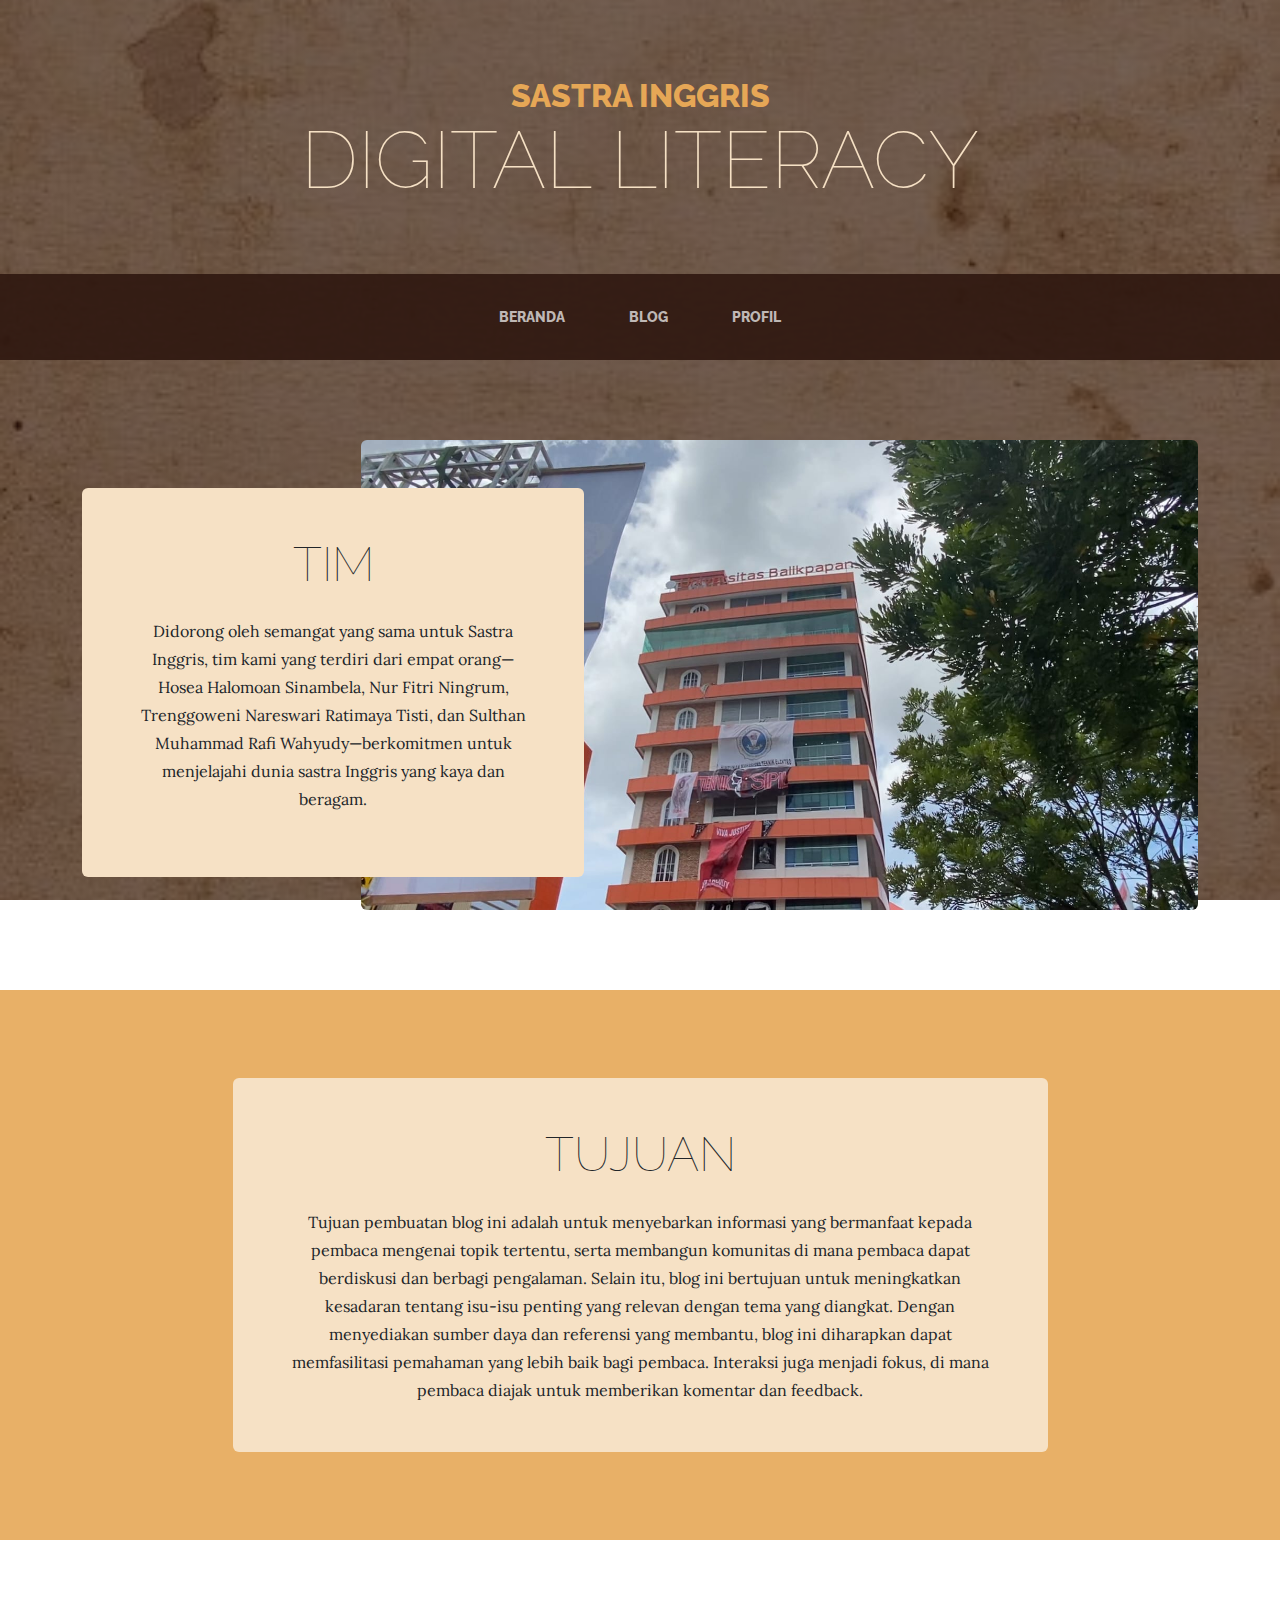
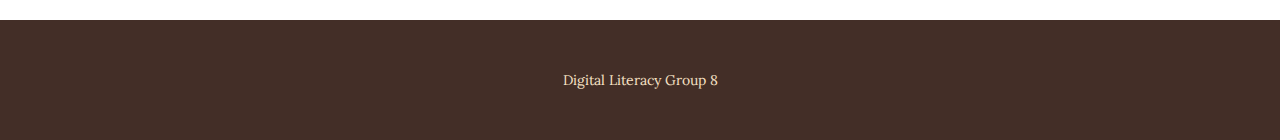
<file: index.html>
<!DOCTYPE html>
<html lang="en">
    <head>
        <meta charset="utf-8" />
        <meta name="viewport" content="width=device-width, initial-scale=1, shrink-to-fit=no" />
        <meta name="description" content="" />
        <meta name="author" content="" />
        <title>Business Casual - Start Bootstrap Theme</title>
        <link rel="icon" type="image/x-icon" href="assets/favicon.ico" />
        <!-- Google fonts-->
        <link href="https://fonts.googleapis.com/css?family=Raleway:100,100i,200,200i,300,300i,400,400i,500,500i,600,600i,700,700i,800,800i,900,900i" rel="stylesheet" />
        <link href="https://fonts.googleapis.com/css?family=Lora:400,400i,700,700i" rel="stylesheet" />
        <!-- Core theme CSS (includes Bootstrap)-->
        <link href="css/styles.css" rel="stylesheet" />
    </head>
    <body>
        <header>
            <h1 class="site-heading text-center text-faded d-none d-lg-block">
                <span class="site-heading-upper text-primary mb-3">Sastra Inggris</span>
                <span class="site-heading-lower">Digital Literacy</span>
            </h1>
        </header>
        <!-- Navigation-->
        <nav class="navbar navbar-expand-lg navbar-dark py-lg-4" id="mainNav">
            <div class="container">
                <a class="navbar-brand text-uppercase fw-bold d-lg-none" href="index.html">Start Bootstrap</a>
                <button class="navbar-toggler" type="button" data-bs-toggle="collapse" data-bs-target="#navbarSupportedContent" aria-controls="navbarSupportedContent" aria-expanded="false" aria-label="Toggle navigation"><span class="navbar-toggler-icon"></span></button>
                <div class="collapse navbar-collapse" id="navbarSupportedContent">
                    <ul class="navbar-nav mx-auto">
                        <li class="nav-item px-lg-4"><a class="nav-link text-uppercase" href="index.html">Beranda</a></li>
                        <li class="nav-item px-lg-4"><a class="nav-link text-uppercase" href="about.html">Blog</a></li>
                        <li class="nav-item px-lg-4"><a class="nav-link text-uppercase" href="products.html">Profil</a></li>
                    </ul>
                </div>
            </div>
        </nav>
        <section class="page-section clearfix">
            <div class="container">
                <div class="intro">
                    <img class="intro-img img-fluid mb-3 mb-lg-0 rounded" src="assets/img/intro.jpg" alt="..." />
                    <div class="intro-text left-0 text-center bg-faded p-5 rounded">
                        <h2 class="section-heading mb-4">
                            <span class="section-heading-lower">Tim</span>
                        </h2>
                        <p class="mb-3">Didorong oleh semangat yang sama untuk Sastra Inggris, tim kami yang terdiri dari empat orang—Hosea Halomoan Sinambela, Nur Fitri Ningrum, Trenggoweni Nareswari Ratimaya Tisti, dan Sulthan Muhammad Rafi Wahyudy—berkomitmen untuk menjelajahi dunia sastra Inggris yang kaya dan beragam.</p>
                    </div>
                </div>
            </div>
        </section>
        <section class="page-section cta">
            <div class="container">
                <div class="row">
                    <div class="col-xl-9 mx-auto">
                        <div class="cta-inner bg-faded text-center rounded">
                            <h2 class="section-heading mb-4">
                                <span class="section-heading-lower">Tujuan</span>
                            </h2>
                            <p class="mb-0">Tujuan pembuatan blog ini adalah untuk menyebarkan informasi yang bermanfaat kepada pembaca mengenai topik tertentu, serta membangun komunitas di mana pembaca dapat berdiskusi dan berbagi pengalaman. Selain itu, blog ini bertujuan untuk meningkatkan kesadaran tentang isu-isu penting yang relevan dengan tema yang diangkat. Dengan menyediakan sumber daya dan referensi yang membantu, blog ini diharapkan dapat memfasilitasi pemahaman yang lebih baik bagi pembaca. Interaksi juga menjadi fokus, di mana pembaca diajak untuk memberikan komentar dan feedback.</p>
                        </div>
                    </div>
                </div>
            </div>
        </section>
        <footer class="footer text-faded text-center py-5">
            <div class="container"><p class="m-0 small">Digital Literacy Group 8</p></div>
        </footer>
        <!-- Bootstrap core JS-->
        <script src="https://cdn.jsdelivr.net/npm/bootstrap@5.2.3/dist/js/bootstrap.bundle.min.js"></script>
        <!-- Core theme JS-->
        <script src="js/scripts.js"></script>
    </body>
</html>
</file>
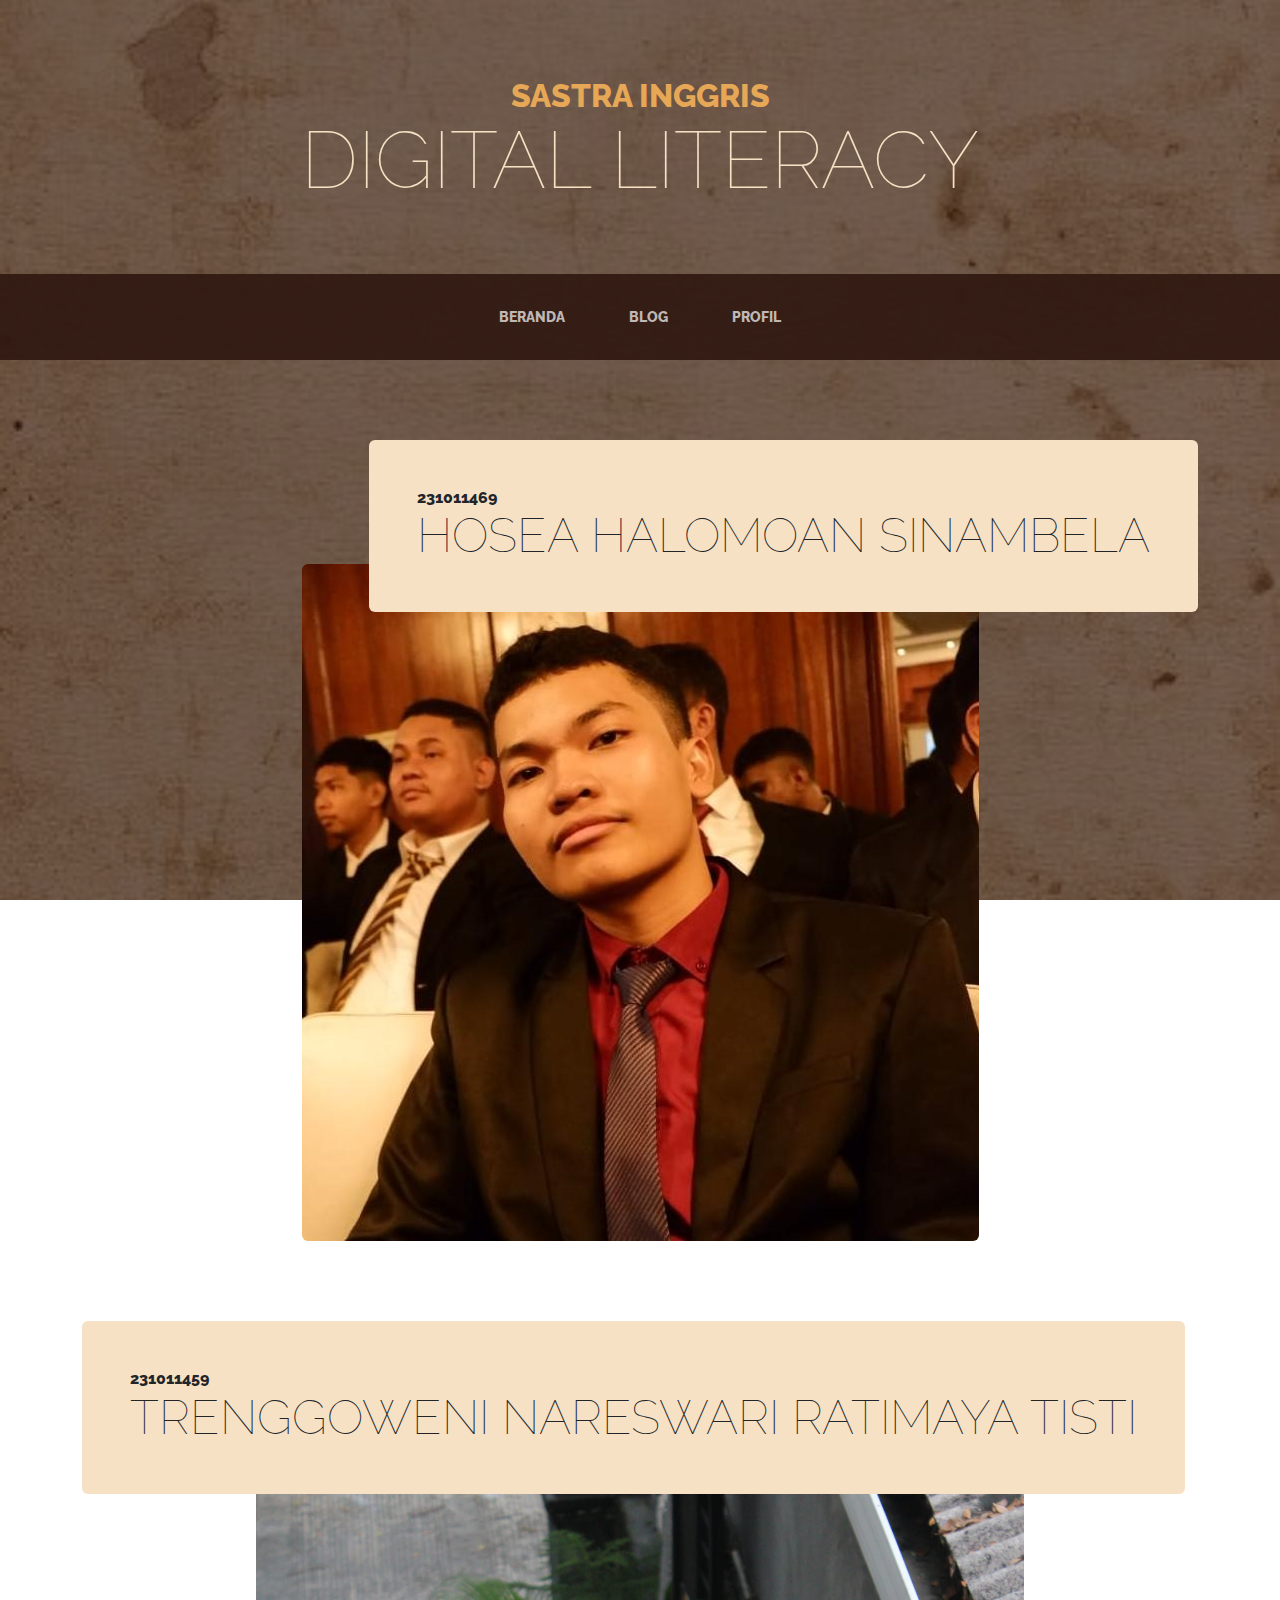
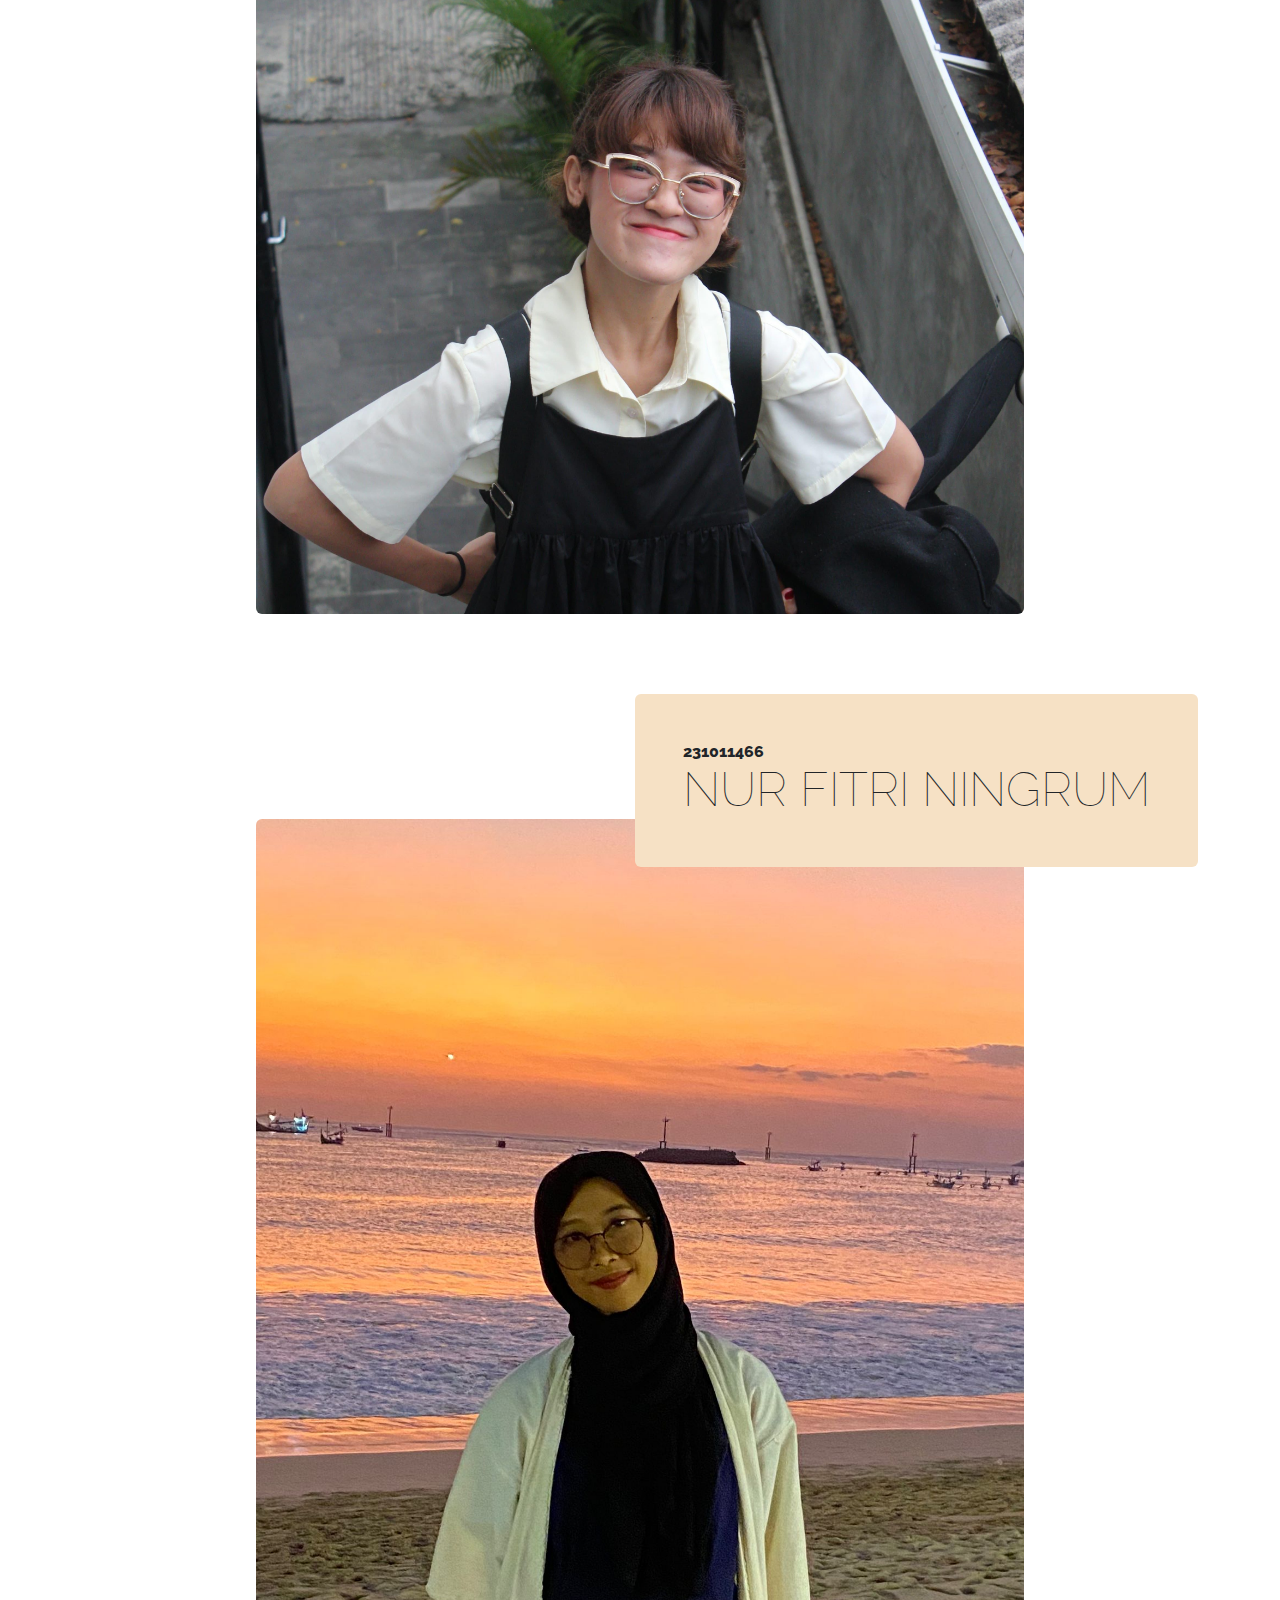
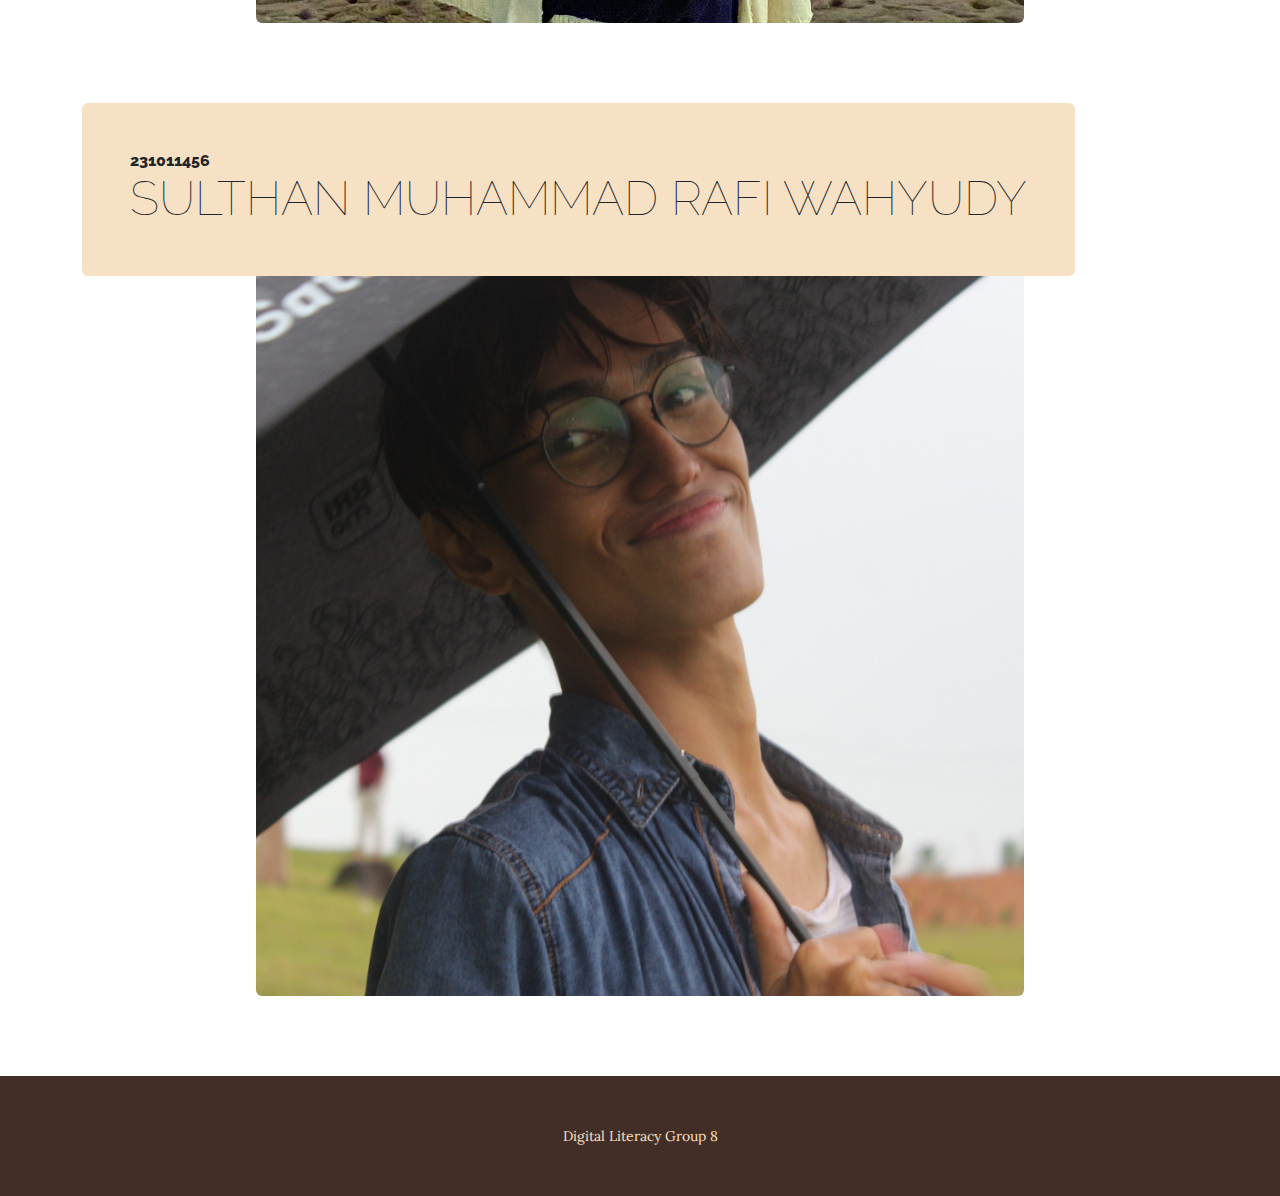
<file: products.html>
<!DOCTYPE html>
<html lang="en">
    <head>
        <meta charset="utf-8" />
        <meta name="viewport" content="width=device-width, initial-scale=1, shrink-to-fit=no" />
        <meta name="description" content="" />
        <meta name="author" content="" />
        <title>Business Casual - Start Bootstrap Theme</title>
        <link rel="icon" type="image/x-icon" href="assets/favicon.ico" />
        <!-- Google fonts-->
        <link href="https://fonts.googleapis.com/css?family=Raleway:100,100i,200,200i,300,300i,400,400i,500,500i,600,600i,700,700i,800,800i,900,900i" rel="stylesheet" />
        <link href="https://fonts.googleapis.com/css?family=Lora:400,400i,700,700i" rel="stylesheet" />
        <!-- Core theme CSS (includes Bootstrap)-->
        <link href="css/styles.css" rel="stylesheet" />
    </head>
    <body>
        <header>
            <h1 class="site-heading text-center text-faded d-none d-lg-block">
                <span class="site-heading-upper text-primary mb-3">Sastra Inggris</span>
                <span class="site-heading-lower">Digital Literacy</span>
            </h1>
        </header>
        <!-- Navigation-->
        <nav class="navbar navbar-expand-lg navbar-dark py-lg-4" id="mainNav">
            <div class="container">
                <a class="navbar-brand text-uppercase fw-bold d-lg-none" href="index.html">Start Bootstrap</a>
                <button class="navbar-toggler" type="button" data-bs-toggle="collapse" data-bs-target="#navbarSupportedContent" aria-controls="navbarSupportedContent" aria-expanded="false" aria-label="Toggle navigation"><span class="navbar-toggler-icon"></span></button>
                <div class="collapse navbar-collapse" id="navbarSupportedContent">
                    <ul class="navbar-nav mx-auto">
                        <li class="nav-item px-lg-4"><a class="nav-link text-uppercase" href="index.html">Beranda</a></li>
                        <li class="nav-item px-lg-4"><a class="nav-link text-uppercase" href="about.html">Blog</a></li>
                        <li class="nav-item px-lg-4"><a class="nav-link text-uppercase" href="products.html">Profil</a></li>
                    </ul>
                </div>
            </div>
        </nav>
        <section class="page-section">
            <div class="container">
                <div class="product-item">
                    <div class="product-item-title d-flex">
                        <div class="bg-faded p-5 d-flex ms-auto rounded">
                            <h2 class="section-heading mb-0">
                                <span class="section-heading-upper">231011469</span>
                                <span class="section-heading-lower">Hosea Halomoan Sinambela</span>
                            </h2>
                        </div>
                    </div>
                    <img class="product-item-img mx-auto d-flex rounded img-fluid mb-3 mb-lg-0" src="assets/img/products-01.jpg" alt="..." />
                    </div>
                </div>
            </div>
        </section>
        <section class="page-section">
            <div class="container">
                <div class="product-item">
                    <div class="product-item-title d-flex">
                        <div class="bg-faded p-5 d-flex me-auto rounded">
                            <h2 class="section-heading mb-0">
                                <span class="section-heading-upper">231011459</span>
                                <span class="section-heading-lower">Trenggoweni Nareswari Ratimaya Tisti</span>
                            </h2>
                        </div>
                    </div>
                    <img class="product-item-img mx-auto d-flex rounded img-fluid mb-3 mb-lg-0" src="assets/img/products-02.jpg" alt="..." />
                    </div>
                </div>
            </div>
        </section>
        <section class="page-section">
            <div class="container">
                <div class="product-item">
                    <div class="product-item-title d-flex">
                        <div class="bg-faded p-5 d-flex ms-auto rounded">
                            <h2 class="section-heading mb-0">
                                <span class="section-heading-upper">231011466</span>
                                <span class="section-heading-lower">Nur Fitri Ningrum</span>
                            </h2>
                        </div>
                    </div>
                    <img class="product-item-img mx-auto d-flex rounded img-fluid mb-3 mb-lg-0" src="assets/img/products-03.jpg" alt="..." />
                    </div>
                </div>
            </div>
        </section>
        <section class="page-section">
            <div class="container">
                <div class="product-item">
                    <div class="product-item-title d-flex">
                        <div class="bg-faded p-5 d-flex me-auto rounded">
                            <h2 class="section-heading mb-0">
                                <span class="section-heading-upper">231011456</span>
                                <span class="section-heading-lower">Sulthan Muhammad Rafi Wahyudy</span>
                            </h2>
                        </div>
                    </div>
                    <img class="product-item-img mx-auto d-flex rounded img-fluid mb-3 mb-lg-0" src="assets/img/products-04.jpg" alt="..." />
                    </div>
                </div>
            </div>
        </section>
        <footer class="footer text-faded text-center py-5">
            <div class="container"><p class="m-0 small">Digital Literacy Group 8</p></div>
        </footer>
        <!-- Bootstrap core JS-->
        <script src="https://cdn.jsdelivr.net/npm/bootstrap@5.2.3/dist/js/bootstrap.bundle.min.js"></script>
        <!-- Core theme JS-->
        <script src="js/scripts.js"></script>
    </body>
</html>
</file>
